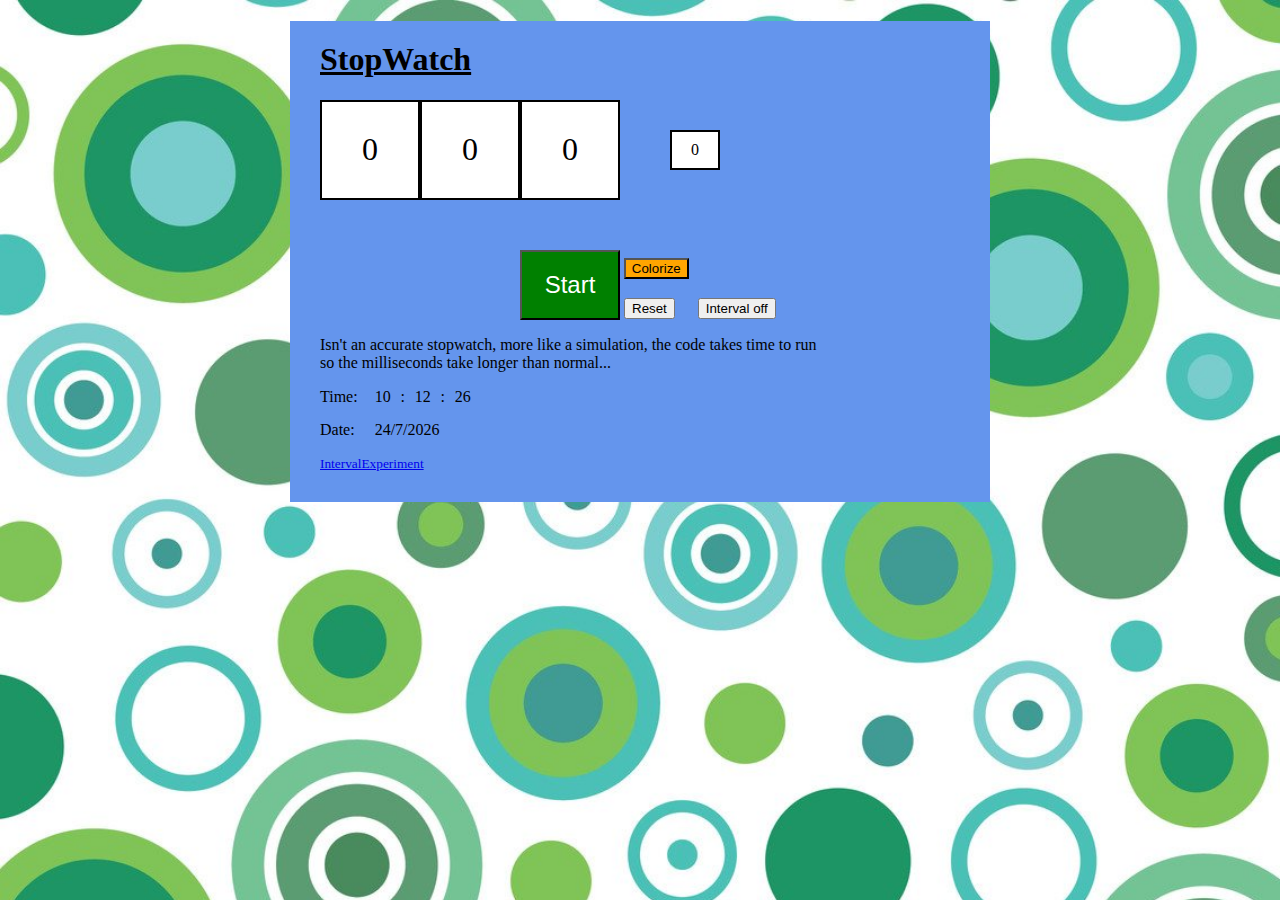
<file: index.html>
<!DOCTYPE html>
<html lang="en">
<head>
    <meta charset="UTF-8">
    <meta http-equiv="X-UA-Compatible" content="IE=edge">
    <meta name="viewport" content="width=device-width, initial-scale=1.0">
    <title>StopWatch</title>
    <link rel="stylesheet" href="css/style.css">
    <link rel="shortcut icon" href="imgs/favicon.ico" type="image/x-icon">
</head>
<body>
    <h1 style="padding-top: 20px; text-decoration: underline;">StopWatch</h1>

    <div id="flexbox">
        <div id="hours">0</div>
        <div id="minutes">0</div>
        <div id="seconds">0</div>
        <div id="smaller">0</div>
    </div>

    <button id="start_stop" class="unclicked">Start</button>
    <button id="buttonReset">Reset</button>
    <button id="colorize">Colorize</button>
    <button id="interval">Interval off</button>

    

    <p>Isn't an accurate stopwatch, more like a simulation, the code takes time to run <br>
    so the milliseconds take longer than normal...</p>

    <div id="flexbox2">
        <div>Time:</div>
        <div id="hours2">11</div>
        <div>:</div>
        <div id="minutes2">06</div>
        <div>:</div>
        <div id="seconds2">30</div>
    </div>
    <div id="flexbox3">
        <div>Date:</div>
        <div id="day">02</div>
        <div>/</div>
        <div id="month">09</div>
        <div>/</div>
        <div id="year">2022</div>
    </div>
    <footer>
        <small><a href="playingwithIntervals.html">IntervalExperiment</a></small>
    </footer>
    <script src="js/main.js"></script>
</body>
</html>
</file>
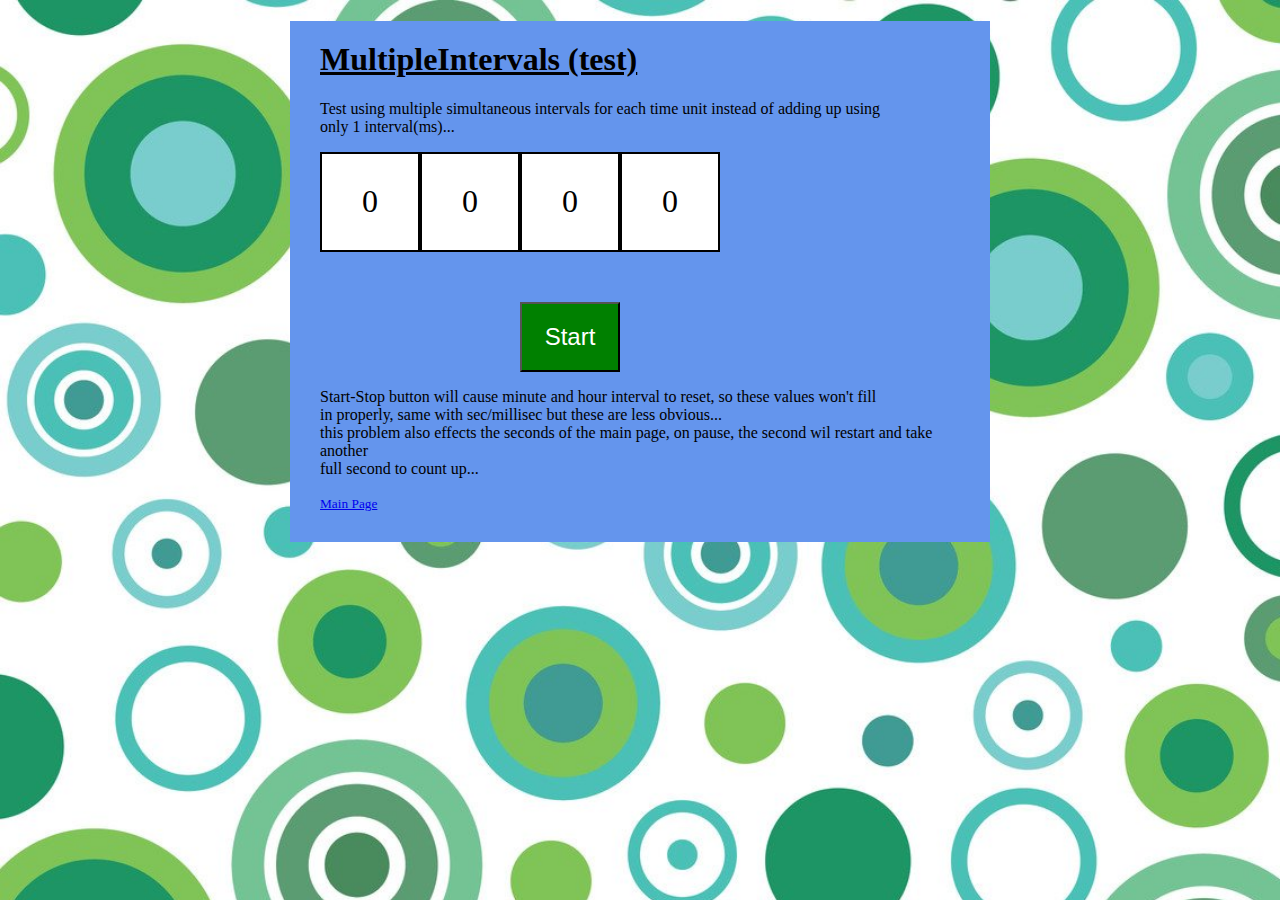
<file: playingwithIntervals.html>
<!DOCTYPE html>
<html lang="en">
<head>
    <meta charset="UTF-8">
    <meta http-equiv="X-UA-Compatible" content="IE=edge">
    <meta name="viewport" content="width=device-width, initial-scale=1.0">
    <title>StopWatch</title>
    <link rel="stylesheet" href="css/style.css">
    <link rel="shortcut icon" href="imgs/favicon.ico" type="image/x-icon">
</head>
<body>
    <h1 style="padding-top: 20px; text-decoration: underline;">MultipleIntervals (test)</h1>
    <p>Test using multiple simultaneous intervals for each time unit instead of adding up using <br> only 1 interval(ms)...</p>

    <div id="flexbox">
        <div id="hours">0</div>
        <div id="minutes">0</div>
        <div id="seconds">0</div>
        <div id="milliseconds">0</div>
    </div>

    <button id="start_stop" class="unclicked">Start</button>

    <p>Start-Stop button will cause minute and hour interval to reset, so these values won't fill <br>
    in properly, same with sec/millisec but these are less obvious... <br>
this problem also effects the seconds of the main page, on pause, the second wil restart and take another <br>
full second to count up...</p>
    
    <footer>
        <small><a href="index.html">Main Page</a></small>
    </footer>
    <script src="js/multipleInterval.js"></script>
</body>
</html>
</file>
<file: css/style.css>
*{
    box-sizing: border-box;
}
html{
    background-color: aqua;
    background-image: url("../imgs/Curvey_02_Preview.jpg");
    background-size: cover;
    background-size: 100% auto;
}
body{
    padding: 0px 30px 30px 30px;
    background-color: white;
    min-width: 566px;
    max-width: 700px;
    margin:  auto;
    width: 80%;
    background-color: cornflowerblue;

}
#hours,
#minutes,
#seconds,
#milliseconds,
#smaller{
    background-color: white;
}

#flexbox{
    display: flex;
    max-width: 400px;

}
#flexbox2,
#flexbox3{
    display: flex;
    margin-bottom: 15px;

}

#colorize{
    transform: translateY(-20px) translateX(-55px);
    /* transform: translateX(-20px); */
    background-color: orange;
}
/*  reference list, not a used class  */
.colorizeColors{
    
    background-color: aquamarine;
    background-color: blueviolet;
    background-color: cadetblue;
    background-color: lightseagreen;
    background-color: darkslategray;
    background-color: darkturquoise;
    background-color: deepskyblue;
    background-color: darkseagreen;
    background-color: darkcyan;
    background-color: chartreuse;
}
#flexbox div{
    display: grid;
    align-items: center;
    justify-items: center;
    padding:  5px;
    height: 100px;
    width: 100px;
    font-size: 2em;
    border: black solid 2px;
    border-collapse: collapse;
}

#flexbox2 div{
    min-width: 30px;
    text-align: center;
    /* border: 1px solid black; */
}
#flexbox2 div:first-child{
    text-align: unset;
    margin-right: 10px;
}
#flexbox3 div:first-child{
    margin-right: 20px;
}
#flexbox2 div:nth-child(3),
#flexbox2 div:nth-child(5){
    min-width: 10px;
}

#start_stop{
    margin-top: 50px;
    margin-left: 200px;
    font-size: 1.5em;
    height: 70px;
    width: 100px;
}
/* great solution to button lack of mouseover feedback problem!!! */
#start_stop:hover,
#colorize:hover{
 opacity: 80%;
}
#start_stop:active,
#colorize:active{
    box-shadow: rgba(50, 50, 93, 0.25) 0px 30px 60px -12px inset, rgba(0, 0, 0, 0.3) 0px 18px 36px -18px inset;
}
#buttonReset{
    transform: translateY(20px);
}
#interval{
    transform: translateY(20px) translateX(-50px);
}
.unclicked{
    background-color: green;
    color: white;
}
.clicked{
    background-color: red;
    color: black;
}
#flexbox #smaller{
    height: 40px;
    width: 50px;
    justify-self: center;
    align-self: center;
    margin-left: auto;
    font-size: 1em;
    
}
</file>
